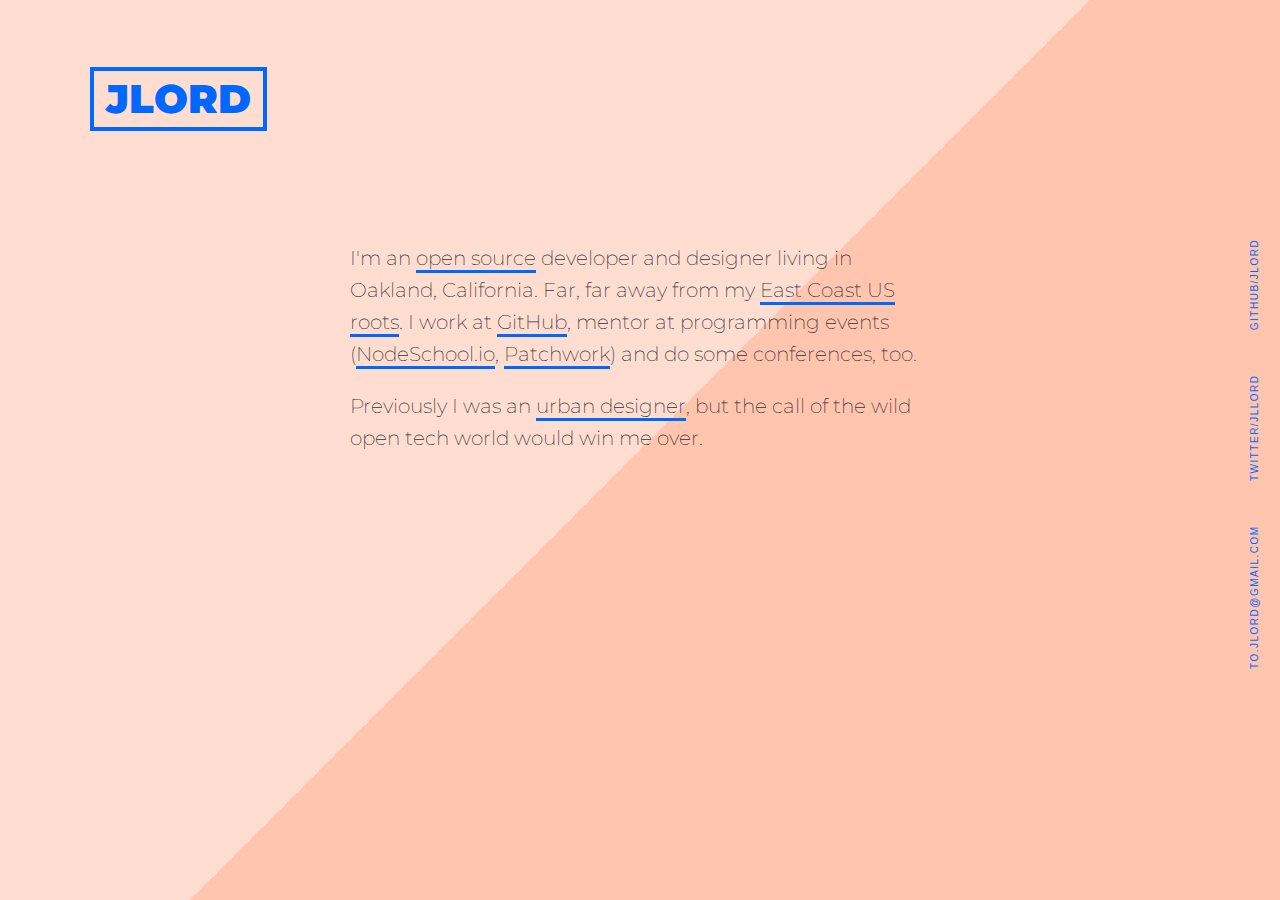
<file: index.html>
<!doctype html>
<html>
  <head>
    <meta charset="utf-8">
    <link href="http://fonts.googleapis.com/css?family=Source+Sans+Pro:400,700|Montserrat" rel="stylesheet" type="text/css">
    <link rel="stylesheet" type="text/css" href="css/style2.css">
    <link rel="icon" href="favicon.png" type="image/x-icon">
    <title>Hello World</title>
  </head>
  <body>
    <div class="wrapper">
    <div class="container">
      <header>
        <h1 class="name">jlord</h1>
      </header>
      <article>
        <p>I'm an <a href="http://en.wikipedia.org/wiki/Open-source_software" target="_blank">open source</a> developer and designer living in Oakland, California. Far, far away from my <a href="http://en.wikipedia.org/wiki/Central_Georgia" target="_blank">East Coast US roots</a>. I work at <a href="http://www.github.com/about" target="_blank">GitHub</a>, mentor at programming events (<a href="http://www.nodeschool.io">NodeSchool.io</a>, <a href="https://github.com/blog/1805-patchwork-night" target="_blank">Patchwork</a>) and do some conferences, too.</p>
        <p> Previously I was an <a href="http://www.bostonredevelopmentauthority.org" target="_blank">urban designer</a>, but the call of the wild open tech world would win me over.</p>
      </article>

    <footer>
      <ul class="meta inline-list">
        <li><a href="mailto:to.jlord@gmail.com">to.jlord@gmail.com</a></li>
        <li><a href="http://www.twitter.com/jllord" target="_blank">twitter/jllord</a></li>
        <li><a href="http://www.github.com/jlord" target="_blank">github/jlord</a></li>
      </ul>
    </footer>
  </div>
  </div>
  </body>
</html>
</file>
<file: css/style2.css>
body {font-family: Montserrat, Helvetica Neue, sans-serif; margin: 0 auto; line-height: 2em; padding: 12px; box-sizing: border-box; color: #333; overflow: auto;
background: #ffded1; /* Old browsers */
background: -moz-linear-gradient(-45deg,  #ffded1 0%, #ffded1 50%, #ffc5af 50%, #ffc5af 100%); /* FF3.6+ */
background: -webkit-gradient(linear, left top, right bottom, color-stop(0%,#ffded1), color-stop(50%,#ffded1), color-stop(50%,#ffc5af), color-stop(100%,#ffc5af)); /* Chrome,Safari4+ */
background: -webkit-linear-gradient(-45deg,  #ffded1 0%,#ffded1 50%,#ffc5af 50%,#ffc5af 100%); /* Chrome10+,Safari5.1+ */
background: -o-linear-gradient(-45deg,  #ffded1 0%,#ffded1 50%,#ffc5af 50%,#ffc5af 100%); /* Opera 11.10+ */
background: -ms-linear-gradient(-45deg,  #ffded1 0%,#ffded1 50%,#ffc5af 50%,#ffc5af 100%); /* IE10+ */
background: linear-gradient(135deg,  #ffded1 0%,#ffded1 50%,#ffc5af 50%,#ffc5af 100%); /* W3C */
filter: progid:DXImageTransform.Microsoft.gradient( startColorstr='#ffded1', endColorstr='#ffc5af',GradientType=1 ); /* IE6-9 fallback on horizontal gradient */

}

body, html {height: 100%;}

.wrapper {box-sizing: border-box; height: 100%; overflow: auto; }


a {text-decoration: none; color: #333; border-bottom: 3px solid #0068FF;}
a:hover {color: #0068FF}
p {font-weight: 200; font-size: 20px;}

.name {font-family: Montserrat; font-size: 40px; text-transform: uppercase; font-weight: 900; padding: 12px; border: 4px solid #0068FF; color: #0068FF; display: inline-block; position: absolute; margin-bottom: 100px; top: 40px; left: 90px;}

.container {margin: 0 auto; width: 700px; padding: 150px 12px 50px; overflow: auto;}
article {padding: 60px;}
/* TODO find better cross-platform characters */
/* article::before {
  content: '\2601';
  position: relative;
  top: 0;
  left: -30px;
  color: #0068FF;
  font-size: 24px;
}
article::after {
  content: '\2A55\2A55\2A55\2A55';
  position: relative;
  top: 40px;
  left: 300px;
  color: #0068FF;
  font-size: 44px;
} */
hr {border-bottom: 3px solid #0068FF;}

.meta {text-transform: uppercase; font-family: Arial, Courier New, Source Sans Pro, sans-serif; font-size: 10px; letter-spacing: .15em;}
.meta a:hover {color: #333;}

.inline-list {list-style: none; margin: 0; padding: 0;}
.inline-list li {display: inline-block;}

footer .inline-list li {margin-right: 40px;}
footer a {border: none; color: #0068FF;}
footer {margin: 0 auto; position: absolute; bottom: 55%; right: -255px; padding: 40px 0 0 0; width: 600px; -webkit-transform: rotate(-90deg);}

textarea {
  width: 50vw;
  height: 60vh;
  font-size: 20px;
  font-family: Arial, Helvetica, sans-serif;
  resize: none
}

.btn{
    color: white;
    font-size: 20px;
    border-radius: 4px;
    text-shadow: 0 1px 1px rgba(0, 0, 0, 0.2);
}

#encryptBtn{
  margin-left: 35%;
  background: rgb(28, 184, 65); /* this is a green */
}

#decryptBtn{
  background: rgb(66, 184, 221); /* this is a light blue */
}
</file>
